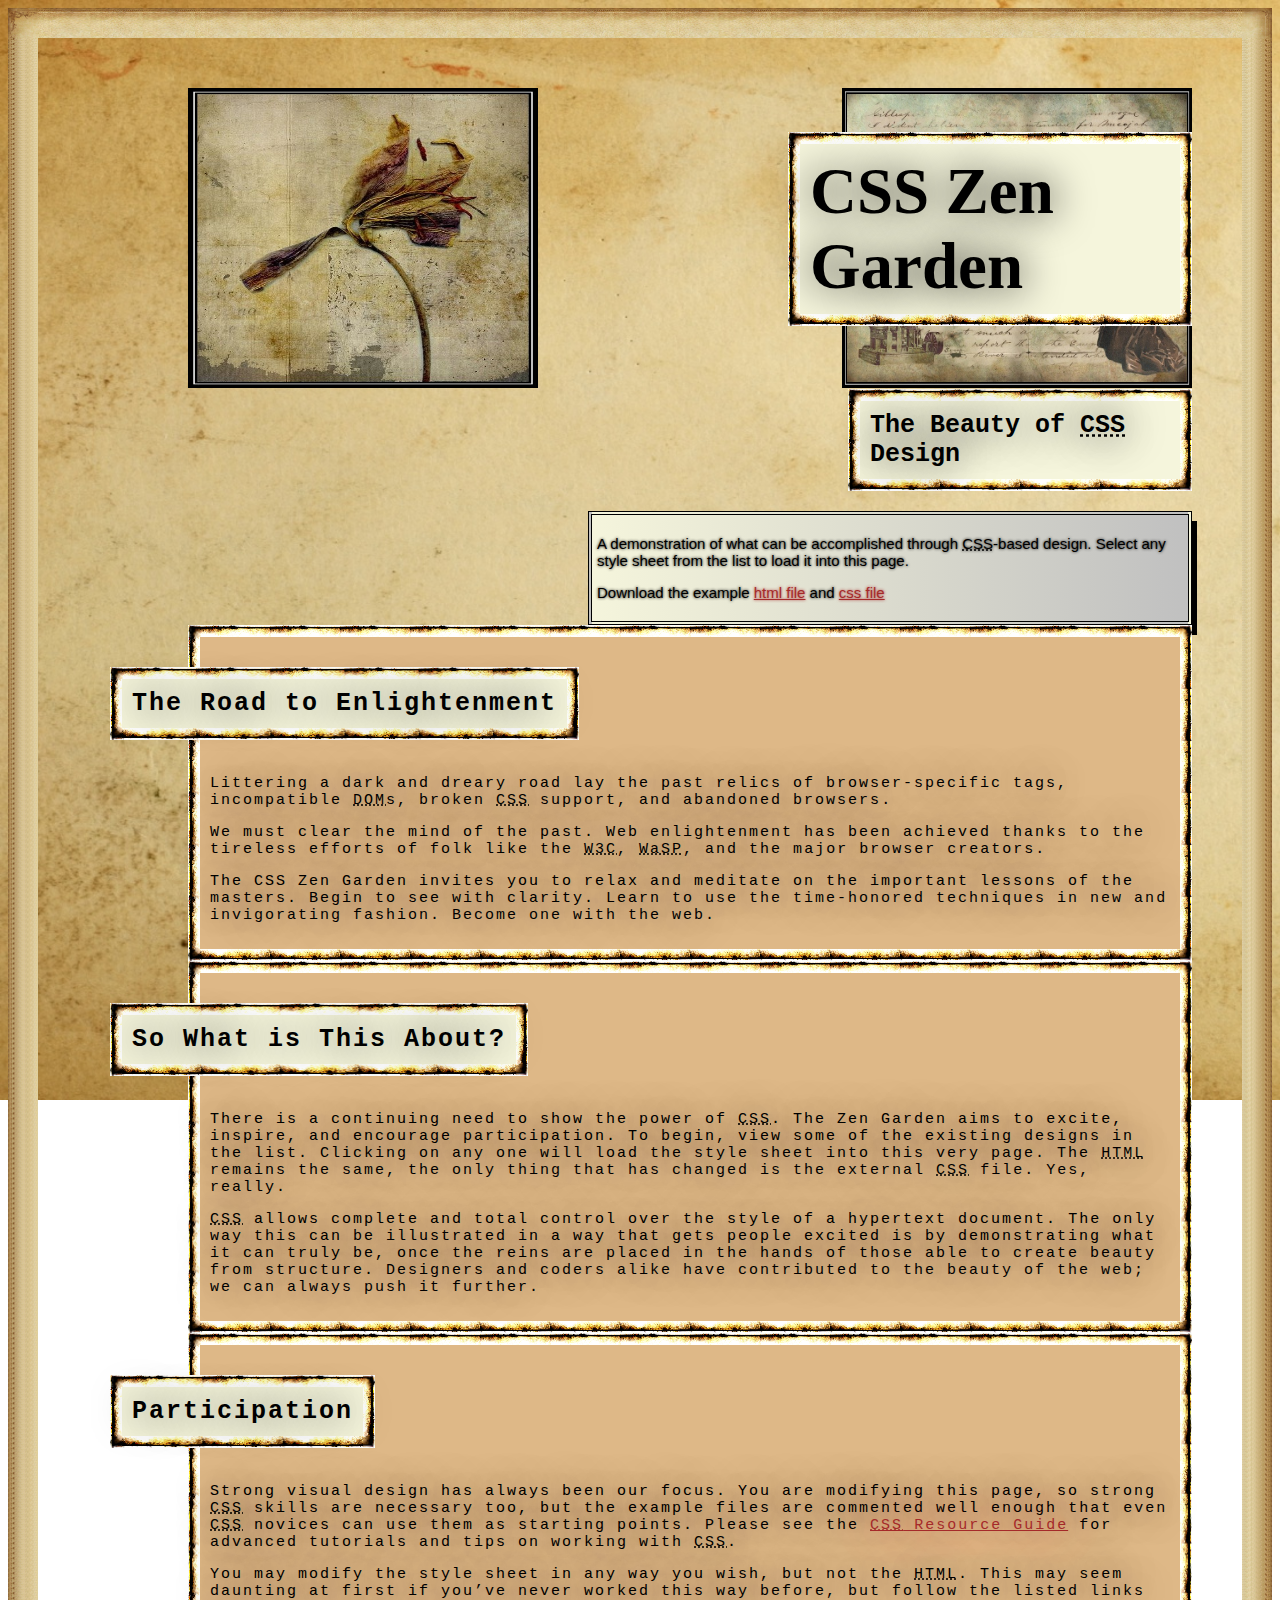
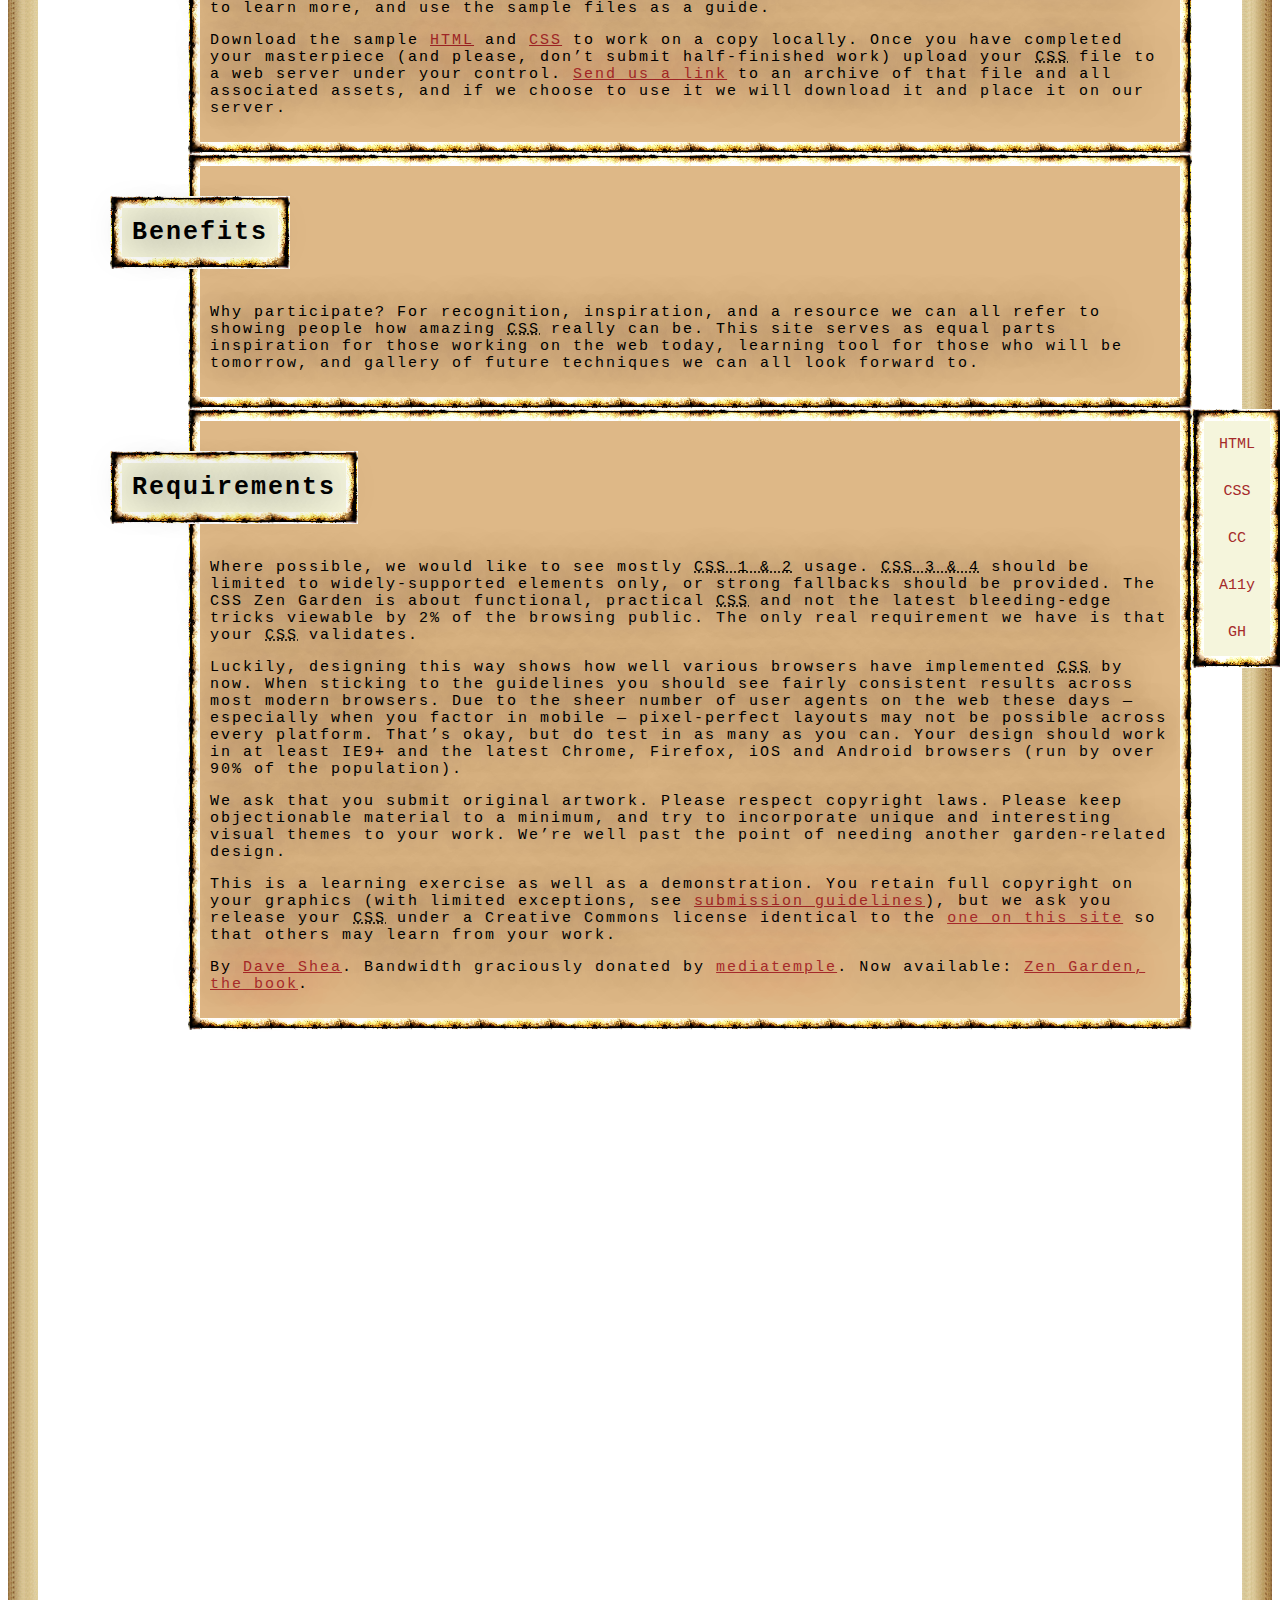
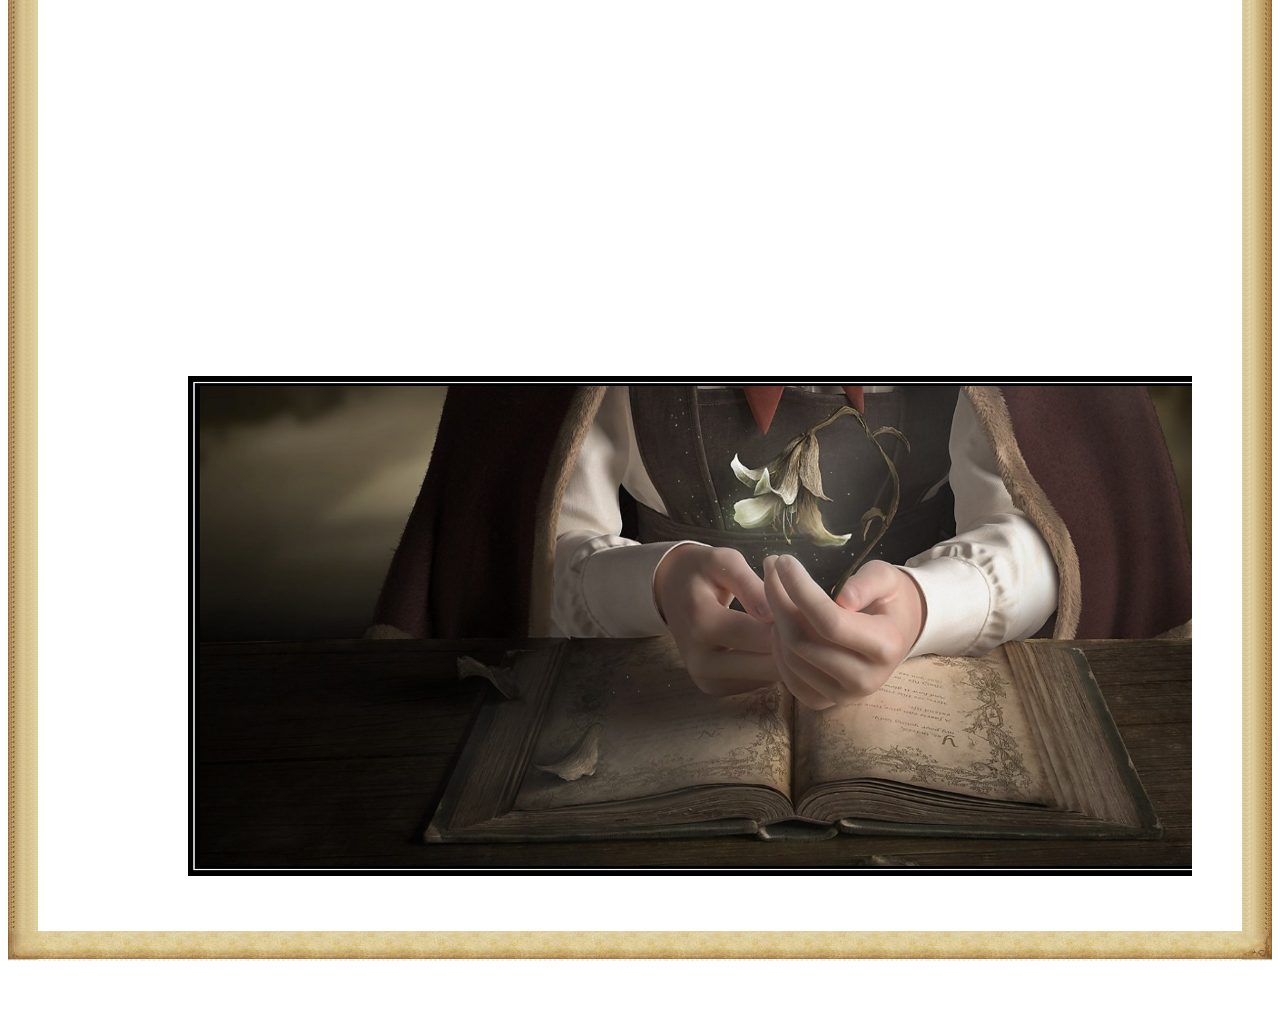
<file: csszengarden.html>
<!DOCTYPE html>
<html lang="en">
<head>
	<meta charset="utf-8">
	<title>CSS Zen Garden: The Beauty of CSS Design</title>

	<link rel="stylesheet" media="screen" href="style.css?v=8may2013">
	<link rel="alternate" type="application/rss+xml" title="RSS" href="http://www.csszengarden.com/zengarden.xml">

	<meta name="viewport" content="width=device-width, initial-scale=1.0">
	<meta name="author" content="Dave Shea">
	<meta name="description" content="A demonstration of what can be accomplished visually through CSS-based design.">
	<meta name="robots" content="all">


	<!--[if lt IE 9]>
	<script src="script/html5shiv.js"></script>
	<![endif]-->
</head>

<!--



	View source is a feature, not a bug. Thanks for your curiosity and
	interest in participating!

	Here are the submission guidelines for the new and improved csszengarden.com:

	- CSS3? Of course! Prefix for ALL browsers where necessary.
	- go responsive; test your layout at multiple screen sizes.
	- your browser testing baseline: IE9+, recent Chrome/Firefox/Safari, and iOS/Android
	- Graceful degradation is acceptable, and in fact highly encouraged.
	- use classes for styling. Don't use ids.
	- web fonts are cool, just make sure you have a license to share the files. Hosted 
	  services that are applied via the CSS file (ie. Google Fonts) will work fine, but
	  most that require custom HTML won't. TypeKit is supported, see the readme on this
	  page for usage instructions: https://github.com/mezzoblue/csszengarden.com/

	And a few tips on building your CSS file:

	- use :first-child, :last-child and :nth-child to get at non-classed elements
	- use ::before and ::after to create pseudo-elements for extra styling
	- use multiple background images to apply as many as you need to any element
	- use the Kellum Method for image replacement, if still needed. http://goo.gl/GXxdI
	- don't rely on the extra divs at the bottom. Use ::before and ::after instead.

		
-->

<body id="css-zen-garden">
<div class="page-wrapper">

	<section class="intro" id="zen-intro">
		<header role="banner">
			<h1>CSS Zen Garden</h1>
			<h2>The Beauty of <abbr title="Cascading Style Sheets">CSS</abbr> Design</h2>
		</header>

		<div class="summary" id="zen-summary" role="article">
			<p>A demonstration of what can be accomplished through <abbr title="Cascading Style Sheets">CSS</abbr>-based design. Select any style sheet from the list to load it into this page.</p>
			<p>Download the example <a href="/examples/index" title="This page's source HTML code, not to be modified.">html file</a> and <a href="/examples/style.css" title="This page's sample CSS, the file you may modify.">css file</a></p>
		</div>

		<div class="preamble" id="zen-preamble" role="article">
			<h3>The Road to Enlightenment</h3>
			<p>Littering a dark and dreary road lay the past relics of browser-specific tags, incompatible <abbr title="Document Object Model">DOM</abbr>s, broken <abbr title="Cascading Style Sheets">CSS</abbr> support, and abandoned browsers.</p>
			<p>We must clear the mind of the past. Web enlightenment has been achieved thanks to the tireless efforts of folk like the <abbr title="World Wide Web Consortium">W3C</abbr>, <abbr title="Web Standards Project">WaSP</abbr>, and the major browser creators.</p>
			<p>The CSS Zen Garden invites you to relax and meditate on the important lessons of the masters. Begin to see with clarity. Learn to use the time-honored techniques in new and invigorating fashion. Become one with the web.</p>
		</div>
	</section>

	<div class="main supporting" id="zen-supporting" role="main">
		<div class="explanation" id="zen-explanation" role="article">
			<h3>So What is This About?</h3>
			<p>There is a continuing need to show the power of <abbr title="Cascading Style Sheets">CSS</abbr>. The Zen Garden aims to excite, inspire, and encourage participation. To begin, view some of the existing designs in the list. Clicking on any one will load the style sheet into this very page. The <abbr title="HyperText Markup Language">HTML</abbr> remains the same, the only thing that has changed is the external <abbr title="Cascading Style Sheets">CSS</abbr> file. Yes, really.</p>
			<p><abbr title="Cascading Style Sheets">CSS</abbr> allows complete and total control over the style of a hypertext document. The only way this can be illustrated in a way that gets people excited is by demonstrating what it can truly be, once the reins are placed in the hands of those able to create beauty from structure. Designers and coders alike have contributed to the beauty of the web; we can always push it further.</p>
		</div>

		<div class="participation" id="zen-participation" role="article">
			<h3>Participation</h3>
			<p>Strong visual design has always been our focus. You are modifying this page, so strong <abbr title="Cascading Style Sheets">CSS</abbr> skills are necessary too, but the example files are commented well enough that even <abbr title="Cascading Style Sheets">CSS</abbr> novices can use them as starting points. Please see the <a href="http://www.mezzoblue.com/zengarden/resources/" title="A listing of CSS-related resources"><abbr title="Cascading Style Sheets">CSS</abbr> Resource Guide</a> for advanced tutorials and tips on working with <abbr title="Cascading Style Sheets">CSS</abbr>.</p>
			<p>You may modify the style sheet in any way you wish, but not the <abbr title="HyperText Markup Language">HTML</abbr>. This may seem daunting at first if you&#8217;ve never worked this way before, but follow the listed links to learn more, and use the sample files as a guide.</p>
			<p>Download the sample <a href="/examples/index" title="This page's source HTML code, not to be modified.">HTML</a> and <a href="/examples/style.css" title="This page's sample CSS, the file you may modify.">CSS</a> to work on a copy locally. Once you have completed your masterpiece (and please, don&#8217;t submit half-finished work) upload your <abbr title="Cascading Style Sheets">CSS</abbr> file to a web server under your control. <a href="http://www.mezzoblue.com/zengarden/submit/" title="Use the contact form to send us your CSS file">Send us a link</a> to an archive of that file and all associated assets, and if we choose to use it we will download it and place it on our server.</p>
		</div>

		<div class="benefits" id="zen-benefits" role="article">
			<h3>Benefits</h3>
			<p>Why participate? For recognition, inspiration, and a resource we can all refer to showing people how amazing <abbr title="Cascading Style Sheets">CSS</abbr> really can be. This site serves as equal parts inspiration for those working on the web today, learning tool for those who will be tomorrow, and gallery of future techniques we can all look forward to.</p>
		</div>

		<div class="requirements" id="zen-requirements" role="article">
			<h3>Requirements</h3>
			<p>Where possible, we would like to see mostly <abbr title="Cascading Style Sheets, levels 1 and 2">CSS 1 &amp; 2</abbr> usage. <abbr title="Cascading Style Sheets, levels 3 and 4">CSS 3 &amp; 4</abbr> should be limited to widely-supported elements only, or strong fallbacks should be provided. The CSS Zen Garden is about functional, practical <abbr title="Cascading Style Sheets">CSS</abbr> and not the latest bleeding-edge tricks viewable by 2% of the browsing public. The only real requirement we have is that your <abbr title="Cascading Style Sheets">CSS</abbr> validates.</p>
			<p>Luckily, designing this way shows how well various browsers have implemented <abbr title="Cascading Style Sheets">CSS</abbr> by now. When sticking to the guidelines you should see fairly consistent results across most modern browsers. Due to the sheer number of user agents on the web these days &#8212; especially when you factor in mobile &#8212; pixel-perfect layouts may not be possible across every platform. That&#8217;s okay, but do test in as many as you can. Your design should work in at least IE9+ and the latest Chrome, Firefox, iOS and Android browsers (run by over 90% of the population).</p>
			<p>We ask that you submit original artwork. Please respect copyright laws. Please keep objectionable material to a minimum, and try to incorporate unique and interesting visual themes to your work. We&#8217;re well past the point of needing another garden-related design.</p>
			<p>This is a learning exercise as well as a demonstration. You retain full copyright on your graphics (with limited exceptions, see <a href="http://www.mezzoblue.com/zengarden/submit/guidelines/">submission guidelines</a>), but we ask you release your <abbr title="Cascading Style Sheets">CSS</abbr> under a Creative Commons license identical to the <a href="http://creativecommons.org/licenses/by-nc-sa/3.0/" title="View the Zen Garden's license information.">one on this site</a> so that others may learn from your work.</p>
			<p role="contentinfo">By <a href="http://www.mezzoblue.com/">Dave Shea</a>. Bandwidth graciously donated by <a href="http://www.mediatemple.net/">mediatemple</a>. Now available: <a href="http://www.amazon.com/exec/obidos/ASIN/0321303474/mezzoblue-20/">Zen Garden, the book</a>.</p>
		</div>

		<footer>
			<a href="http://validator.w3.org/check/referer" title="Check the validity of this site&#8217;s HTML" class="zen-validate-html">HTML</a>
			<a href="http://jigsaw.w3.org/css-validator/check/referer" title="Check the validity of this site&#8217;s CSS" class="zen-validate-css">CSS</a>
			<a href="http://creativecommons.org/licenses/by-nc-sa/3.0/" title="View the Creative Commons license of this site: Attribution-NonCommercial-ShareAlike." class="zen-license">CC</a>
			<a href="http://mezzoblue.com/zengarden/faq/#aaa" title="Read about the accessibility of this site" class="zen-accessibility">A11y</a>
			<a href="https://github.com/mezzoblue/csszengarden.com" title="Fork this site on Github" class="zen-github">GH</a>
		</footer>

	</div>


	<aside class="sidebar" role="complementary">
		<div class="wrapper">

			<div class="design-selection" id="design-selection">
				<h3 class="select">Select a Design:</h3>
				<nav role="navigation">
					<ul>
					<li>
						<a href="/221/" class="design-name">Mid Century Modern</a> by						<a href="http://andrewlohman.com/" class="designer-name">Andrew Lohman</a>
					</li>					<li>
						<a href="/220/" class="design-name">Garments</a> by						<a href="http://danielmall.com/" class="designer-name">Dan Mall</a>
					</li>					<li>
						<a href="/219/" class="design-name">Steel</a> by						<a href="http://steffen-knoeller.de" class="designer-name">Steffen Knoeller</a>
					</li>					<li>
						<a href="/218/" class="design-name">Apothecary</a> by						<a href="http://trentwalton.com" class="designer-name">Trent Walton</a>
					</li>					<li>
						<a href="/217/" class="design-name">Screen Filler</a> by						<a href="http://elliotjaystocks.com/" class="designer-name">Elliot Jay Stocks</a>
					</li>					<li>
						<a href="/216/" class="design-name">Fountain Kiss</a> by						<a href="http://jeremycarlson.com" class="designer-name">Jeremy Carlson</a>
					</li>					<li>
						<a href="/215/" class="design-name">A Robot Named Jimmy</a> by						<a href="http://meltmedia.com/" class="designer-name">meltmedia</a>
					</li>					<li>
						<a href="/214/" class="design-name">Verde Moderna</a> by						<a href="http://www.mezzoblue.com/" class="designer-name">Dave Shea</a>
					</li>					</ul>
				</nav>
			</div>

			<div class="design-archives" id="design-archives">
				<h3 class="archives">Archives:</h3>
				<nav role="navigation">
					<ul>
						<li class="next">
							<a href="/214/page1">
								Next Designs <span class="indicator">&rsaquo;</span>
							</a>
						</li>
						<li class="viewall">
							<a href="http://www.mezzoblue.com/zengarden/alldesigns/" title="View every submission to the Zen Garden.">
								View All Designs							</a>
						</li>
					</ul>
				</nav>
			</div>

			<div class="zen-resources" id="zen-resources">
				<h3 class="resources">Resources:</h3>
				<ul>
					<li class="view-css">
						<a href="style.css" title="View the source CSS file of the currently-viewed design.">
							View This Design&#8217;s <abbr title="Cascading Style Sheets">CSS</abbr>						</a>
					</li>
					<li class="css-resources">
						<a href="http://www.mezzoblue.com/zengarden/resources/" title="Links to great sites with information on using CSS.">
							<abbr title="Cascading Style Sheets">CSS</abbr> Resources						</a>
					</li>
					<li class="zen-faq">
						<a href="http://www.mezzoblue.com/zengarden/faq/" title="A list of Frequently Asked Questions about the Zen Garden.">
							<abbr title="Frequently Asked Questions">FAQ</abbr>						</a>
					</li>
					<li class="zen-submit">
						<a href="http://www.mezzoblue.com/zengarden/submit/" title="Send in your own CSS file.">
							Submit a Design						</a>
					</li>
					<li class="zen-translations">
						<a href="http://www.mezzoblue.com/zengarden/translations/" title="View translated versions of this page.">
							Translations						</a>
					</li>
				</ul>
			</div>
		</div>
	</aside>


</div>

<!--

	These superfluous divs/spans were originally provided as catch-alls to add extra imagery.
	These days we have full ::before and ::after support, favour using those instead.
	These only remain for historical design compatibility. They might go away one day.
		
-->
<div class="extra1" role="presentation"></div><div class="extra2" role="presentation"></div><div class="extra3" role="presentation"></div>
<div class="extra4" role="presentation"></div><div class="extra5" role="presentation"></div><div class="extra6" role="presentation"></div>

</body>
</html>
</file>
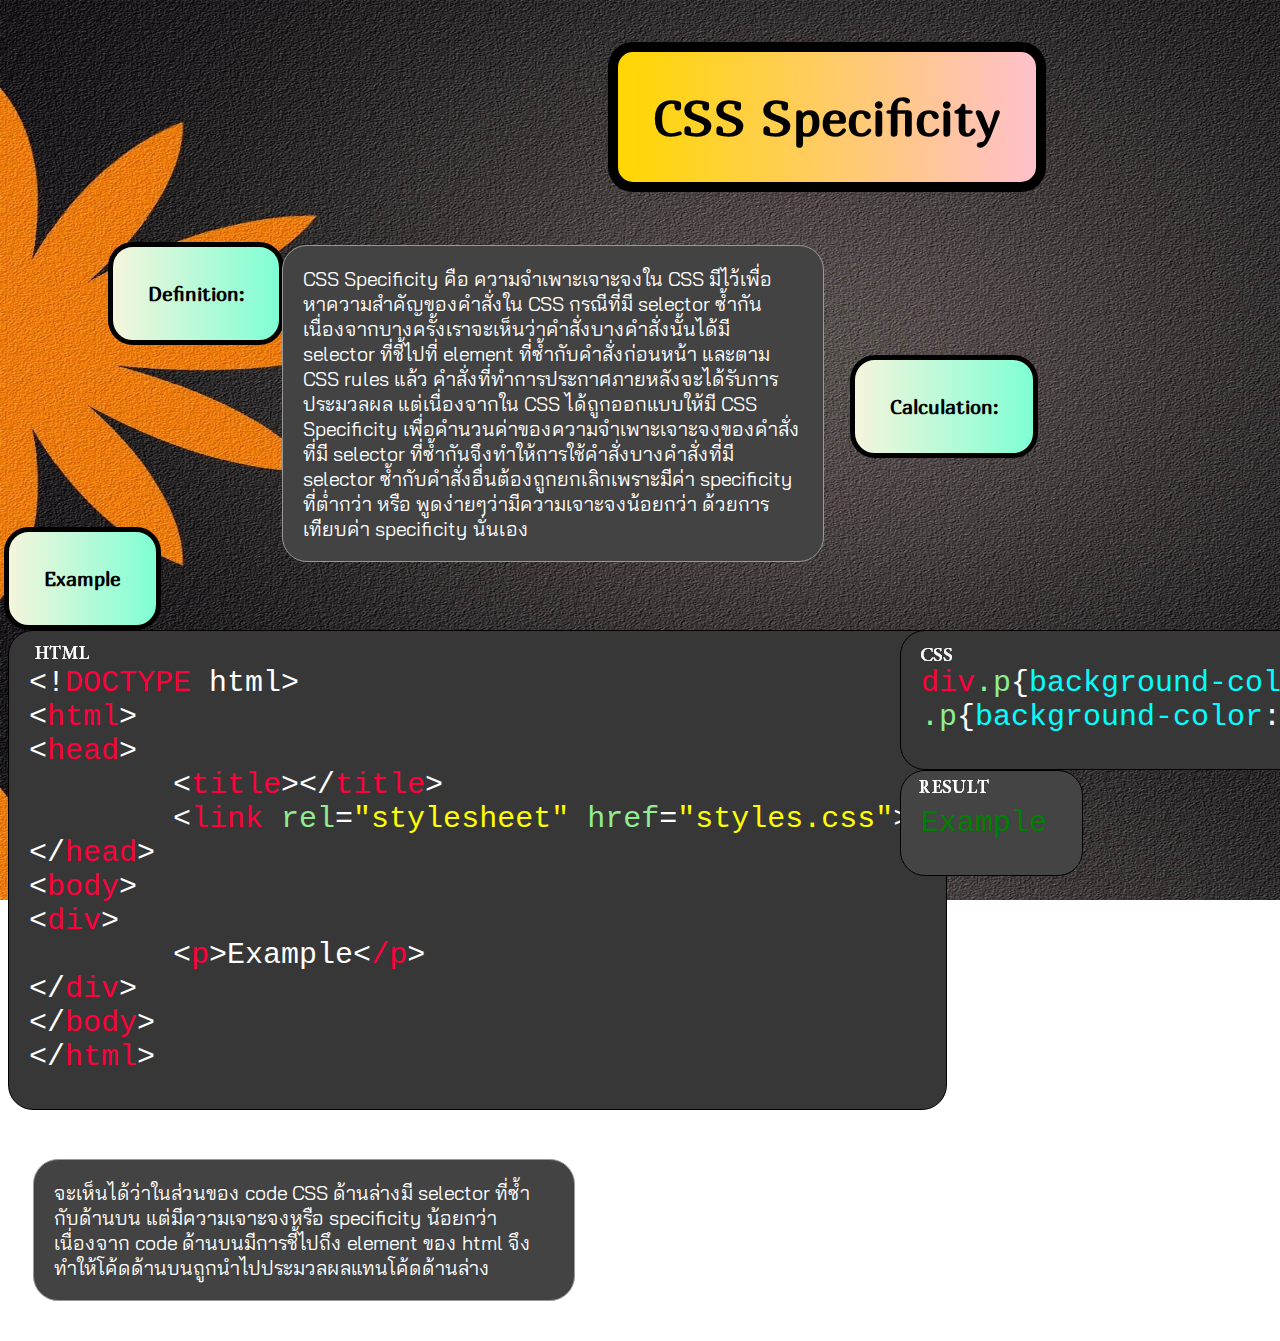
<file: lab02/specificity.html>
<!DOCTYPE html>
<html>
<head>
	<title>CSS Specificity</title>
	<link rel="stylesheet" href="style.css">
	<style>
@import url('https://fonts.googleapis.com/css?family=Bai+Jamjuree|Marmelad');
</style>
</head>

<body>

<h1>CSS Specificity</h1>
<div>
<h2>Definition:</h2>
<p class ="intro">CSS Specificity คือ ความจำเพาะเจาะจงใน CSS มีไว้เพื่อหาความสำคัญของคำสั่งใน CSS กรณีที่มี selector ซ้ำกัน เนื่องจากบางครั้งเราจะเห็นว่าคำสั่งบางคำสั่งนั้นได้มี selector ที่ชี้ไปที่ element ที่ซ้ำกับคำสั่งก่อนหน้า และตาม CSS rules แล้ว คำสั่งที่ทำการประกาศภายหลังจะได้รับการประมวลผล แต่เนื่องจากใน CSS ได้ถูกออกแบบให้มี CSS Specificity เพื่อคำนวนค่าของความจำเพาะเจาะจงของคำสั่งที่มี selector ที่ซ้ำกันจึงทำให้การใช้คำสั่งบางคำสั่งที่มี selector ซ้ำกับคำสั่งอื่นต้องถูกยกเลิกเพราะมีค่า specificity ที่ต่ำกว่า หรือ พูดง่ายๆว่ามีความเจาะจงน้อยกว่า ด้วยการเทียบค่า specificity นั่นเอง</p>
<h3>Example</h3>
<pre class ="ex2">
<a class="white">&lt!</a><a class="tag">DOCTYPE</a> <a class="white">html&gt</a>
<a class="white">&lt</a><a class="tag">html</a><a class="white">&gt</a>
<a class="white">&lt</a><a class="tag">head</a><a class="white">&gt</a>
	<a class="white">&lt</a><a class="tag">title</a><a class="white">&gt</a><a class="white">&lt/</a><a class="tag">title</a><a class="white">&gt</a>
	<a class="white">&lt</a><a class="tag">link</a> <a class="class">rel</a><a class="white">=</a><a class="yellow">"stylesheet"</a> <a class = "class">href</a><a class="white">=</a><a class = "yellow">"styles.css"</a><a class="white">&gt</a>
<a class="white">&lt/</a><a class="tag">head</a><a class="white">&gt</a>
<a class="white">&lt</a><a class="tag">body</a><a class="white">&gt</a>
<a class="white">&lt</a><a class="tag">div</a><a class="white">&gt</a>
	<a class="white">&lt</a><a class="tag">p</a><a class="white">&gt</a><a class="white">Example</a><a class="white">&lt</a><a class="tag">/p</a><a class="white">&gt</a>
<a class="white">&lt/</a><a class="tag">div</a><a class="white">&gt</a>
<a class="white">&lt/</a><a class="tag">body</a><a class="white">&gt</a>
<a class="white">&lt/</a><a class="tag">html</a><a class="white">&gt</a>
</pre>

<pre class ="ex1"><a class="tag">div</a><a class= "class">.p</a><a class ="white">{</a><a class = "aqua">background-color</a><a class="white">:</a><a class = "aqua">green;</a><a class="white">}</a>
<a class= "class">.p</a><a class ="white">{</a><a class = "aqua">background-color</a><a class="white">:</a><a class = "aqua">red;</a><a class="white">}</a></pre>
<pre class="result"><a class="green">Example</a></pre>
<p class="ex1-explanation">จะเห็นได้ว่าในส่วนของ code CSS ด้านล่างมี selector ที่ซ้ำกับด้านบน แต่มีความเจาะจงหรือ specificity น้อยกว่า เนื่องจาก code ด้านบนมีการชี้ไปถึง element ของ html จึงทำให้โค้ดด้านบนถูกนำไปประมวลผลแทนโค้ดด้านล่าง</p>
<h4>Calculation:</h4>
<p class="cal-explanation">การคำนวนค่า specificity จะให้ความสำคัญจากมากไปหาน้อยของ Inline style,ID,Class,Element ตามลำดับ โดยตัวโปรแกรม css จะทำการประมวลผลค่า specificity ก่อนทำการดำเนินการคำสั่ง</p>


</div>





<div>



</div>
</body>



</html>
</file>
<file: style.css>
h1 {

margin-left:600px;
font-size:65px;
border: 12px solid transparent;
padding: 15px;
border-image: url(border1.jpg) 100 round;
display: inline-block;
background-color: beige;
padding:10px;
text-shadow: 0 0 40px ;

}

body {
  background-image: url("bg.jpg");
  background-repeat: no-repeat;
  background-attachment: fixed;
	background-size: 2200px 1100px;
  border: 30px solid transparent;
  padding: 50px;
  border-image: url(bgborder.jpg) 240 round;
}

h2 {
	
margin-left:660px;
margin-top:20px;
margin-bottom:20px;

font-family:"Lucida Console", Monaco, monospace;
font-size:25px;
border: 12px solid transparent;
padding: 15px;
border-image: url(border1.jpg) 100 round;
display: inline-block;
background-color: beige;
padding:10px;
text-shadow: 0 0 40px ;
}

h3 {
margin-left:-100px;
margin-top:20px;
margin-bottom:20px;
font-family:"Lucida Console", Monaco, monospace;
font-size:25px;
border: 12px solid transparent;
padding: 15px;
border-image: url(border1.jpg) 100 round;
display: inline-block;
background-color: beige;
padding:10px;
position: relative;
animation-name: animations;
  animation-duration: 4s;
  animation-iteration-count: infinite;
}
@keyframes animations {
  0%   {left:0px; top:0px;}
  25%  {left:20px; top:0px;}
  50%  {left:40px; top:0px;}
  75%  {left:20px; top:0px;}
  100% {left:0px; top:0px;}
}
ul li {
letter-spacing:2px;
margin-left:1400px;
font-family:"Lucida Console", Monaco, monospace;
font-size:13px;

}
.sidebar ul {
	margin: 0;
	padding: 0;
	}
.sidebar li {
	line-height: 1.3em; 
	background: transparent url(http://csszengarden.com/001/cr1.gif) no-repeat top center; 
	display: block; 
	padding-top: 5px; 
	margin-bottom: 5px;
	list-style-type: none;
	}
.sidebar li a:link {
	color: brown;
	text-shadow: 0 0 3px ;
	}
.sidebar li a:visited {
	color: darksalmon;
	text-shadow: 0 0 3px ;
	}

a:visited {
color:salmon;
}

a:link {
color:brown;
}
a:hover{
	background-color: silver;
}

footer {
border: 12px solid transparent;
  border-image: url(border1.jpg) 100 round;
  display: inline-block;
background-color: beige;
font-family:"Lucida Console", Monaco, monospace;
font-size:15px;
	
  
  display: -webkit-box;
  display: -moz-box;
  display: -ms-flexbox;
  display: -webkit-flex;
  display: flex;
  display: inline-flex;
  
  -webkit-flex-flow: row wrap;
  justify-content: flex-end;
  text-align: center;
  position: absolute;

}
footer > * {
  flex: 1 50%;
}
footer a{
	text-decoration: none;
  display: inline-block;
  padding: 15px;
  color: white;

}
@media all and (max-width: 800px) {
  footer a {
    justify-content: space-around;
  }
}




div.summary{
	margin-left:400px;
font-family:"Lucida Sans Unicode", "Lucida Grande", sans-serif;
font-size:15px;
box-shadow:5px 10px;
display:inline-block;
background-color:wheat;
padding:5px;
text-shadow: 0 0 3px;
background-image: linear-gradient(to right, beige,silver);
border:4px double;

}

div.preamble,div.explanation,div.participation,div.benefits,div.requirements {
letter-spacing:2px;

font-family:"Lucida Console", Monaco, monospace;
font-size:15px;

border: 12px solid transparent;
  padding: 15px;
  border-image: url(border1.jpg) 100 round;
  display: inline-block;
background-color: burlywood;
padding:10px;
text-shadow: 0 0 40px ;

 

}

h3.select,h3.archives,h3.resources {
letter-spacing:2px;
margin-left:1400px;
font-family:"Lucida Console", Monaco, monospace;
font-size:15px;
padding:10px;
text-shadow: 2px 2px 8px aquamarine;

}
.page-wrapper { 
	margin-left:100px;
	margin-bottom: 0px;	
	background-image: url(img2.jpg), url(img4.jpg),url(vintage.jpg);
  background-position: left bottom, left top,right top;
  background-repeat: no-repeat, no-repeat,no-repeat;
  background-size: 1200px 500px , 350px 300px,350px 300px;

	}
</file>
<file: lab02/style.css>
h1{
	font-family: 'Marmelad', sans-serif;
	display: inline-block;
	padding: 35px;
	font-size: 50px;
	border:10px solid;
	
	margin-left: 600px;
	background-image: linear-gradient(to right, gold , pink);
	border-radius: 25px;
}



body{
	background-image: url(bg.jpg);
	background-size: 1600px 700px;
	background-attachment: fixed;
}
p.intro{
	font-family: 'Bai Jamjuree', sans-serif;
	border:1px solid #999999;
  color:white;
  background-color:#434343;
  font-size:19.5px;
  width:500px;
  position: relative;
  left:274px;
  display: inline-block;
  padding: 20px;
  height: auto;
  border-radius: 25px;
}
p.cal-explanation{
	font-family: 'Bai Jamjuree', sans-serif;
	border:1px solid #999999;
  color:white;
  background-color:#434343;
  font-size:19.5px;
  width:500px;
  position: relative;
  left:850px;
  bottom: 810px;
  display: inline-block;
  padding: 20px;
  height: auto;
  border-radius: 25px;
}
pre.ex2{
	display: inline-block;
	padding: 35px;
	padding-left: 20px;
	font-size: 30px;
	background-image: url(htmlbg.png);
	border:1px solid;
	border-radius: 25px;
}
pre.ex1{
	display: inline-block;
	padding: 35px;
	padding-left: 20px;
	font-size: 30px;
	background-image: url(cssbg.png);
	border:1px solid;
	position: absolute;
	left: 900px;
	border-radius: 25px;
}
h2{
	font-family: 'Marmelad', sans-serif;
	position: absolute;
	margin-left: 100px;
	display: inline-block;
	padding: 35px;
	font-size: 20px;
	border:5px solid;
	background-image: linear-gradient(to right, beige , aquamarine);
	border-radius: 25px;
}
h3{
	font-family: 'Marmelad', sans-serif;
	position: relative;
	right: 550px;
	top: 50px;
	display: inline-block;
	padding: 35px;
	font-size: 20px;
	border:5px solid;
	background-image: linear-gradient(to right, beige , aquamarine);
	border-radius: 25px;
}
h4{
	font-family: 'Marmelad', sans-serif;
	position: absolute;
	left:850px;
	bottom: 415px;
	display: inline-block;
	padding: 35px;
	font-size: 20px;
	border:5px solid;
	background-image: linear-gradient(to right, beige , aquamarine);
	border-radius: 25px;
}
pre.result{
	display: inline-block;
	padding: 35px;
	padding-left: 20px;
	font-size: 30px;
	background-image: url(resultbg.png);
	border:1px solid;
	position: absolute;
	left:900px;
	top:740px;
	border-radius: 25px;
}
p.ex1-explanation{
	font-family: 'Bai Jamjuree', sans-serif;
	left: 25px;
	border:1px solid #999999;
  color:white;
  background-color:#434343;
  font-size:19.5px;
  width:500px;
  position: relative;

  display: inline-block;
  padding: 20px;
  height: auto;
  border-radius: 25px;
}
a.green{
	color:green;
}
a.tag{
	color:rgb(255,0,60);
}
a.class{
	color:lightgreen;
}
a.white{
	color:white;
}
a.aqua{
	color:aqua;
}
a.yellow{
	color:yellow;
}
</file>
